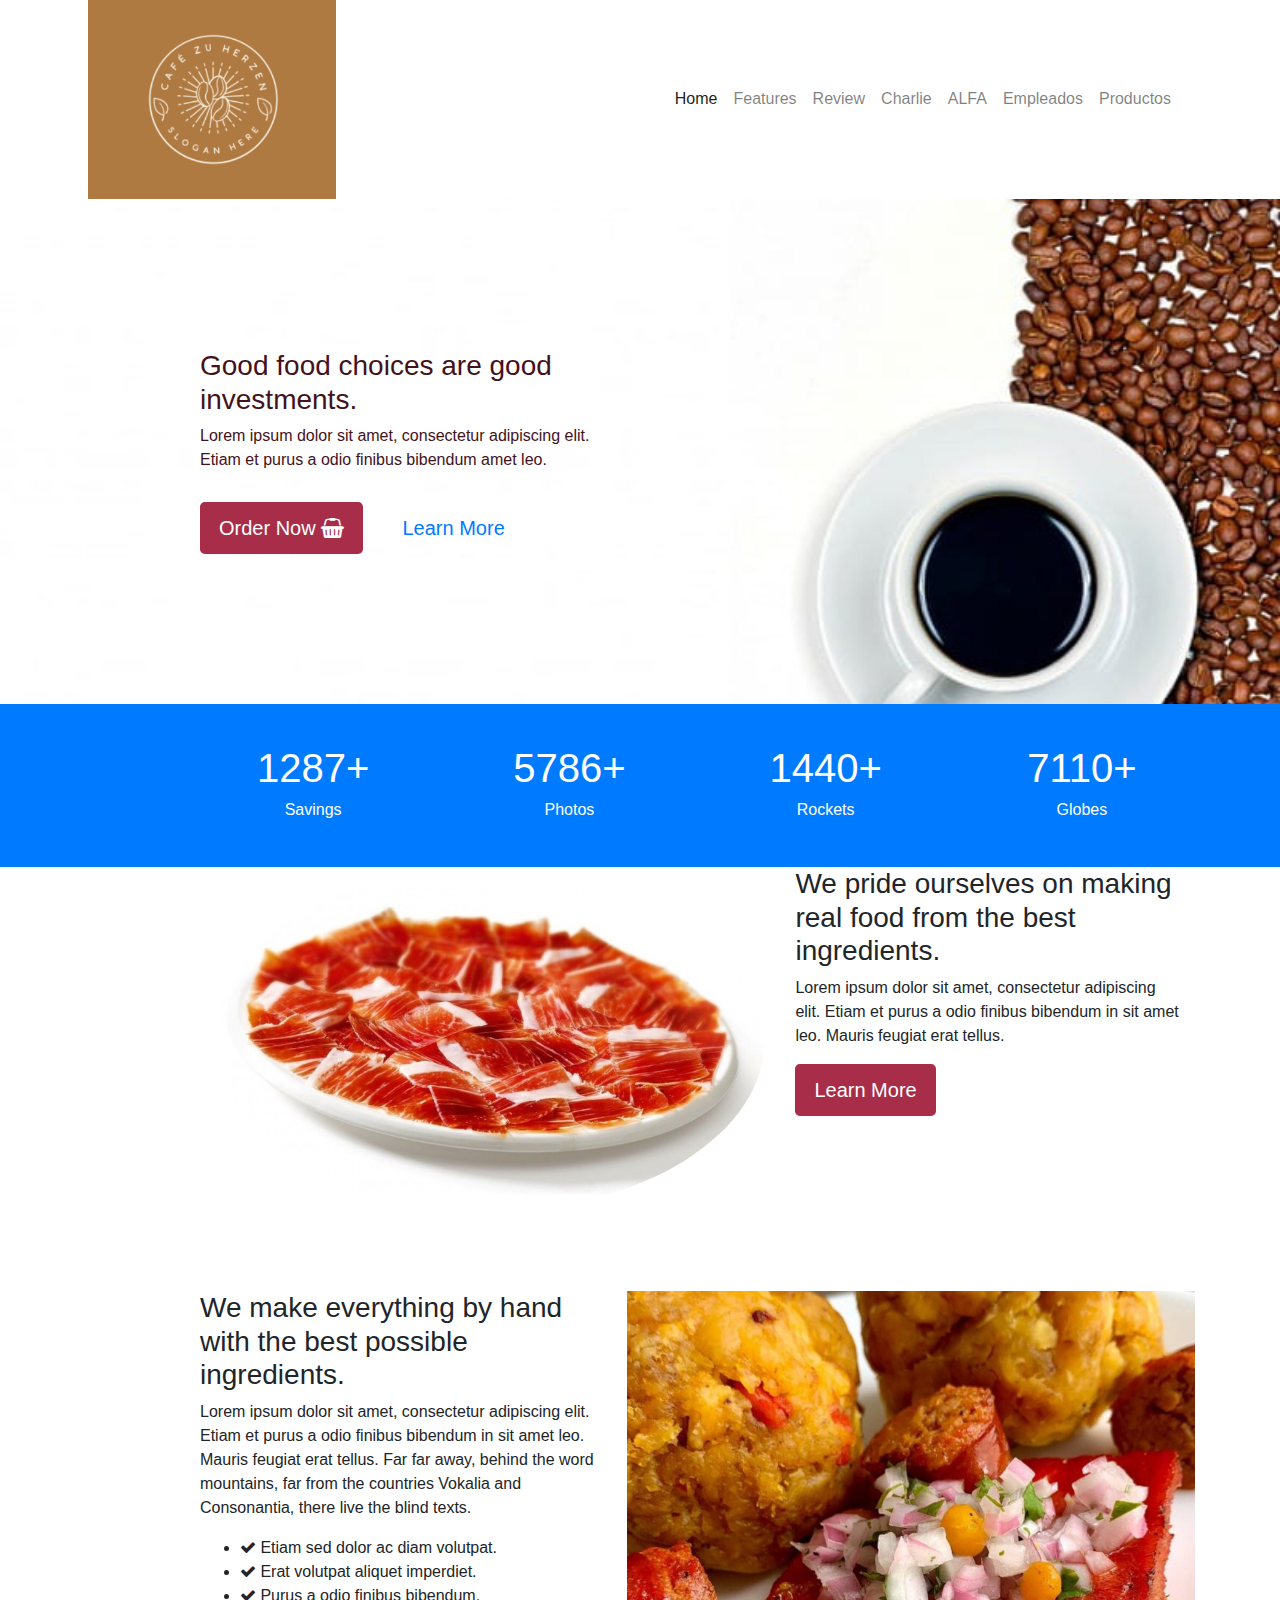
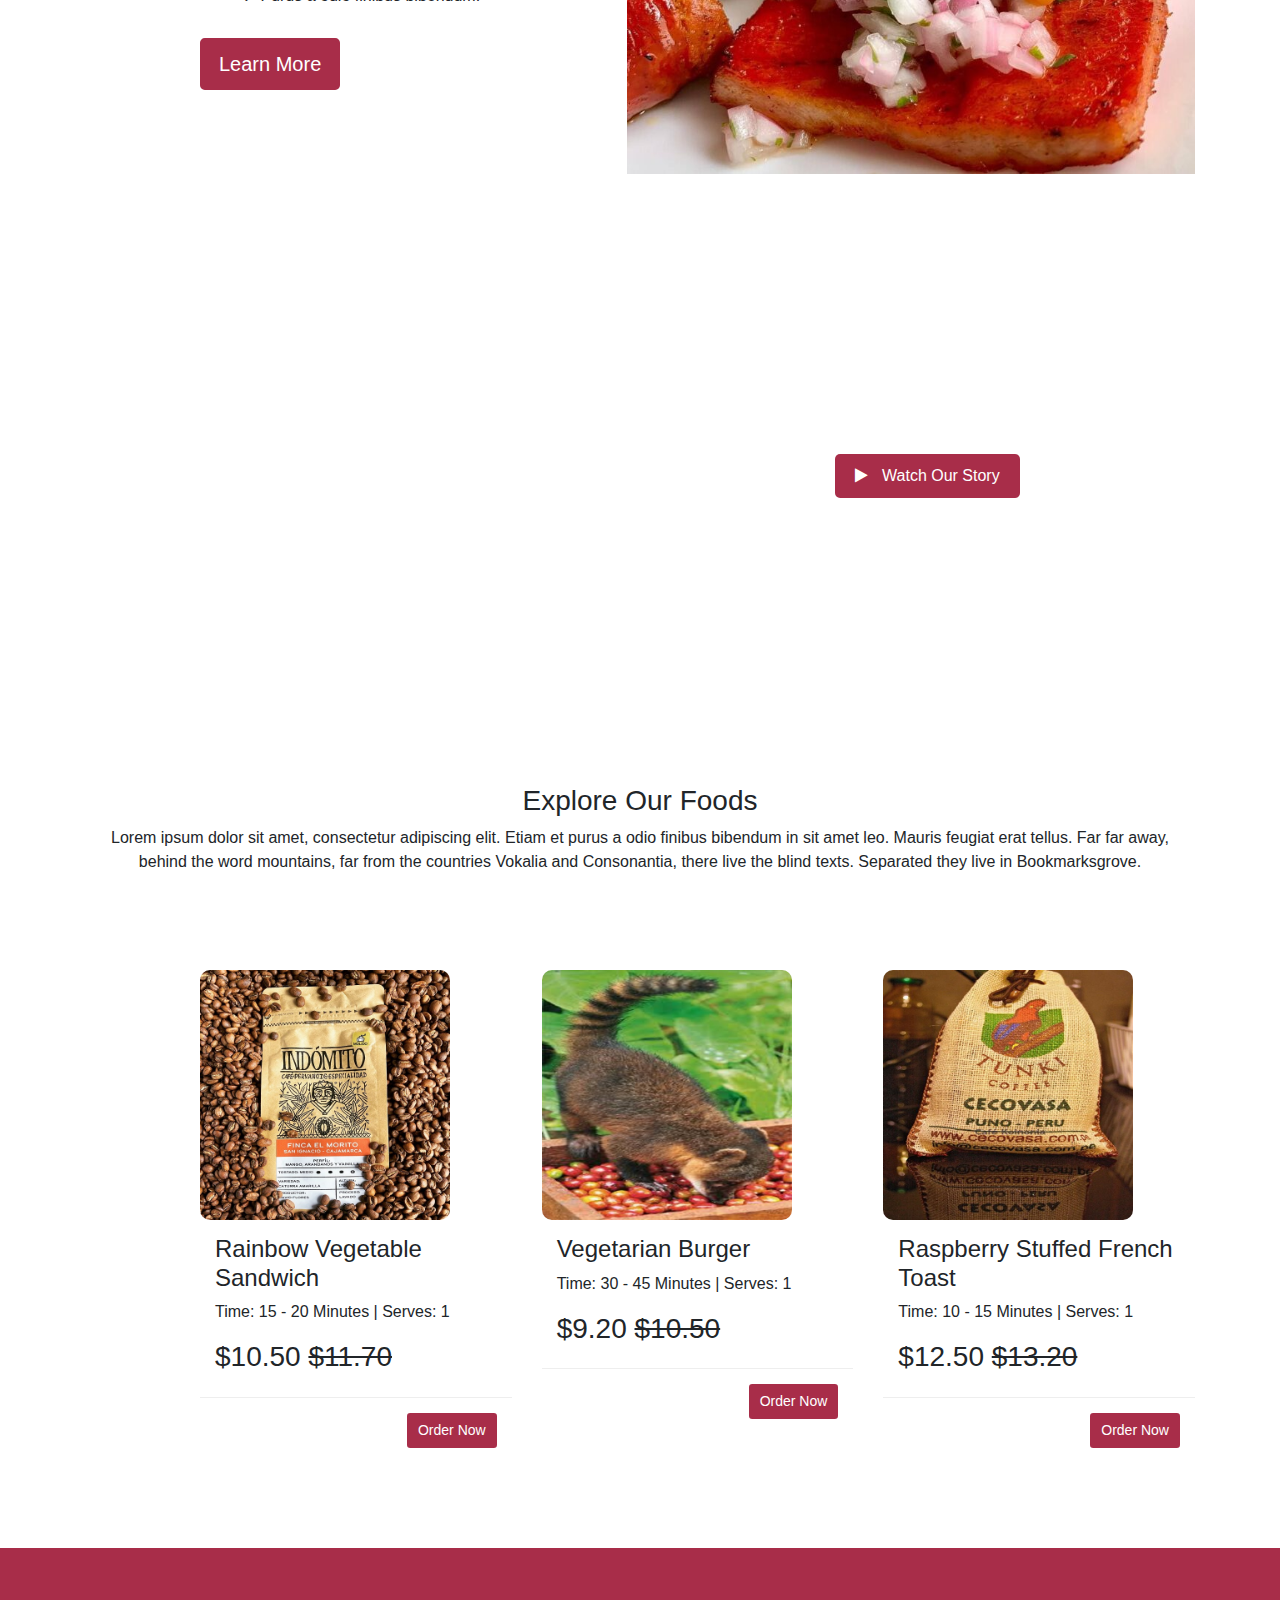
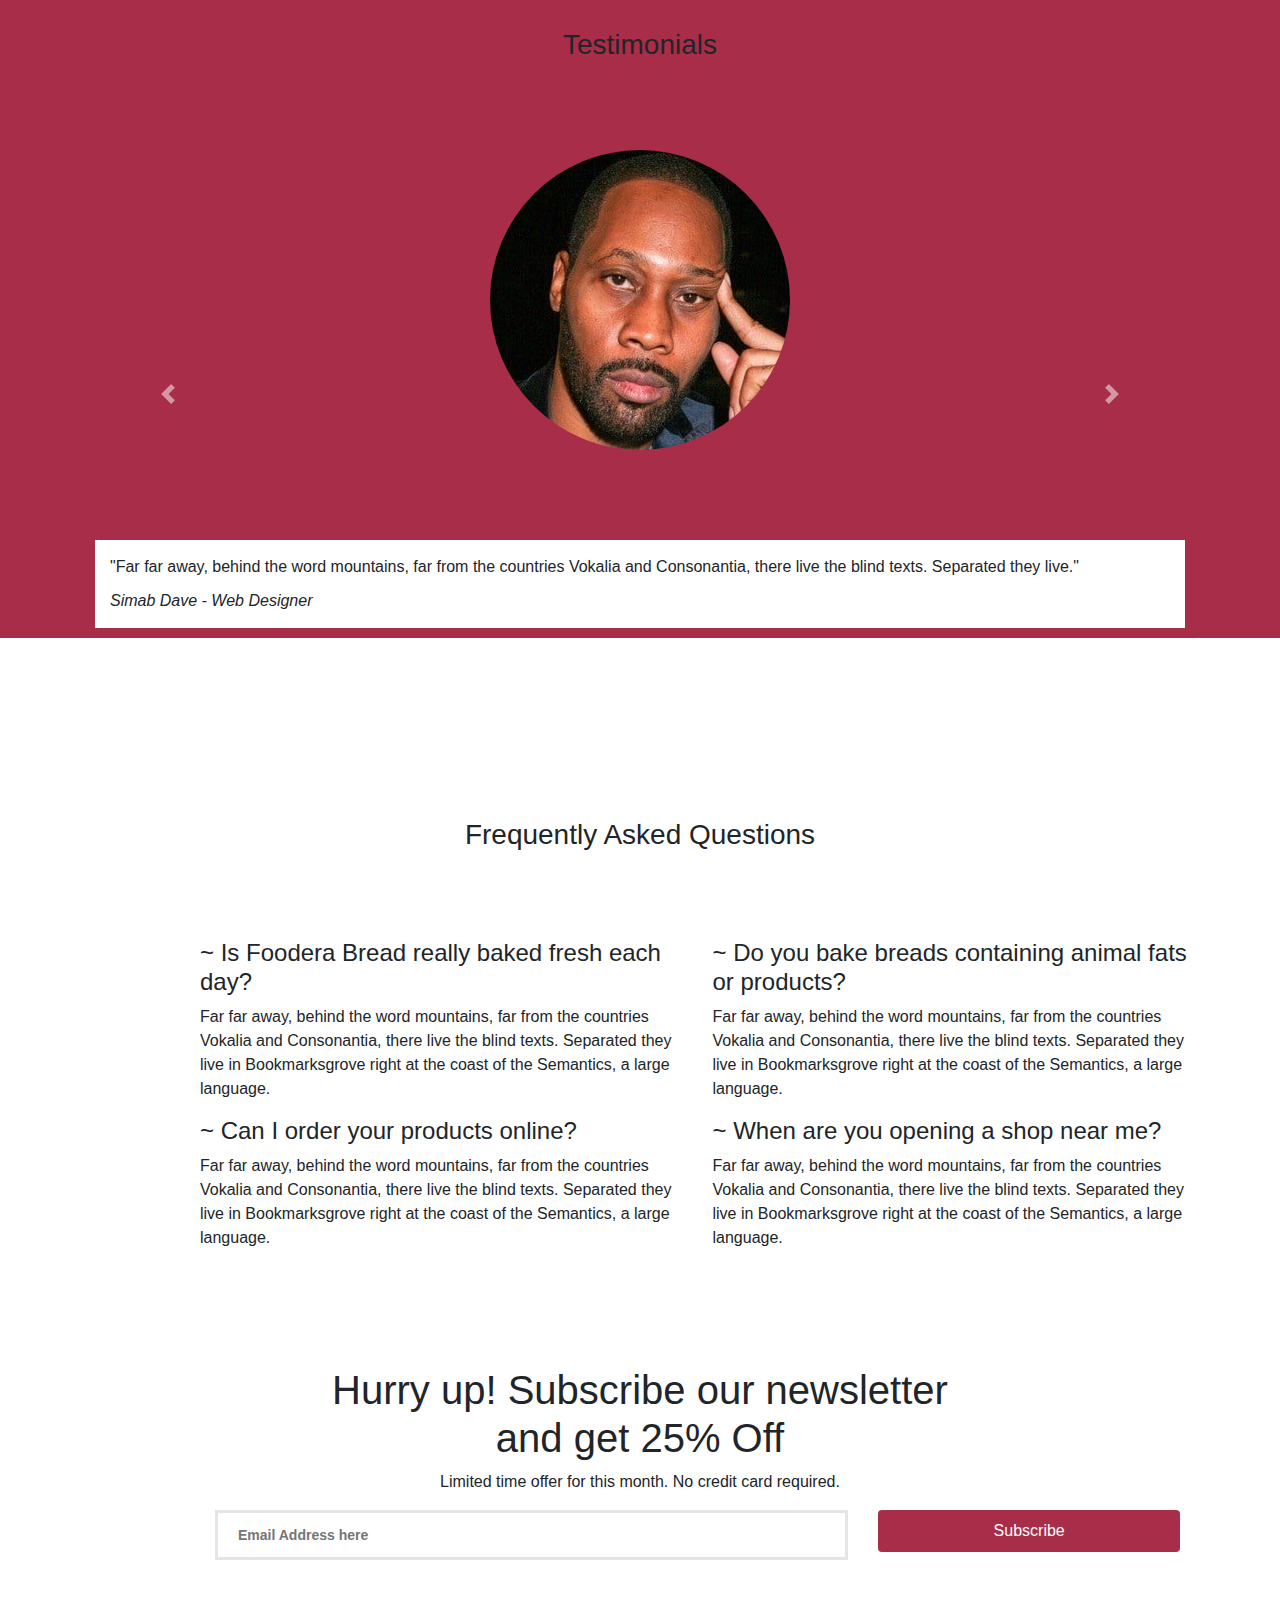
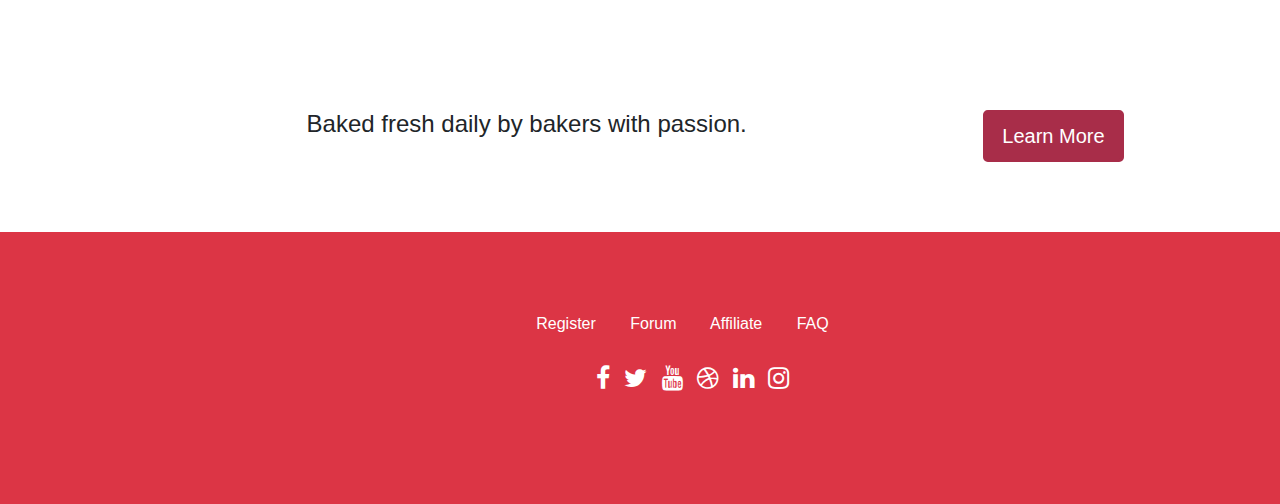
<file: index.html>
<html>
<head>
    <title>Home</title>
    <link rel="stylesheet" href="https://cdn.jsdelivr.net/npm/bootstrap@4.0.0/dist/css/bootstrap.min.css" integrity="sha384-Gn5384xqQ1aoWXA+058RXPxPg6fy4IWvTNh0E263XmFcJlSAwiGgFAW/dAiS6JXm" crossorigin="anonymous">
    <script src="https://code.jquery.com/jquery-3.2.1.slim.min.js" integrity="sha384-KJ3o2DKtIkvYIK3UENzmM7KCkRr/rE9/Qpg6aAZGJwFDMVNA/GpGFF93hXpG5KkN" crossorigin="anonymous"></script>
<script src="https://cdn.jsdelivr.net/npm/popper.js@1.12.9/dist/umd/popper.min.js" integrity="sha384-ApNbgh9B+Y1QKtv3Rn7W3mgPxhU9K/ScQsAP7hUibX39j7fakFPskvXusvfa0b4Q" crossorigin="anonymous"></script>
<script src="https://cdn.jsdelivr.net/npm/bootstrap@4.0.0/dist/js/bootstrap.min.js" integrity="sha384-JZR6Spejh4U02d8jOt6vLEHfe/JQGiRRSQQxSfFWpi1MquVdAyjUar5+76PVCmYl" crossorigin="anonymous"></script>
<link rel="stylesheet" href="https://fonts.googleapis.com/css2?family=Mulish:wght@200;300;400;500;600;700;800;900&amp;display=swa">
<link href="https://stackpath.bootstrapcdn.com/font-awesome/4.7.0/css/font-awesome.min.css" rel="stylesheet" integrity="sha384-wvfXpqpZZVQGK6TAh5PVlGOfQNHSoD2xbE+QkPxCAFlNEevoEH3Sl0sibVcOQVnN" crossorigin="anonymous">
<link rel="stylesheet" href="css/style.css">
</head>
<body>
    <!-- Header -->
    <header class="">
        <div class="container">
            <nav class="navbar navbar-expand-lg navbar-light">
                <a class="navbar-brand" href="#">
                    <img src="images/LogoCafé.png" alt="">
                </a>
                <button class="navbar-toggler" type="button" data-toggle="collapse" data-target="#navbarNavDropdown" aria-controls="navbarNavDropdown" aria-expanded="false" aria-label="Toggle navigation">
                    <span class="navbar-toggler-icon"></span>
                </button>
                <div class="collapse navbar-collapse" id="navbarNavDropdown">
                    <ul class="navbar-nav ml-auto">
                        <li class="nav-item active">
                            <a class="nav-link" href="#">Home <span class="sr-only">(current)</span></a>
                        </li>
                        <li class="nav-item">
                            <a class="nav-link" href="#">Features</a>
                        </li>
                        <li class="nav-item">
                            <a class="nav-link" href="#">Review</a>
                        </li>
                        <li class="nav-item" id="menu-item-charlie">
                            <a class="nav-link" href="pages/charlie.html">
                                Charlie
                            </a>
                        </li>
                        <li class="nav-item" id="menu-item-almacenes">
                            <a class="nav-link" href="pages/almacenes.html">
                                ALFA
                            </a>
                        </li>
                        
                        <li class="nav-item" id="menu-item-empleados">
                            <a class="nav-link" href="pages/empleados.html">
                                 Empleados
                            </a>
                        </li>
                        <li class="nav-item" id="menu-item-productos">
                            <a class="nav-link" href="pages/productos.html">
                                 Productos
                            </a>
                        </li>
                    </ul>
                </div>
            </nav>
        </div>
    
      <!-- Contenido -->
      <div class="intro3">
        <div class="container">
            <div class="row center-content">
                <div class="col-lg-5 col-md-6 col-sm-12 col-xs-12">
                    <h3>Good food choices are good investments.</h3>
                    <p>Lorem ipsum dolor sit amet, consectetur adipiscing elit. Etiam et purus a odio finibus bibendum amet leo.</p>
                    <div class="space30"></div>
                    <div class="dual-btn">
                        <a href="#explore" class="btn btn-lg btn-primary page-scroll">Order Now <span class="fa fa-shopping-basket"></span></a> &nbsp; &nbsp;
                        <a href="#about" class="btn btn-lg btn-default btn-border page-scroll">Learn More <i class=" ilmosys-arrow-right"></i></a>
                    </div>
                </div>
                <div class="col-lg-5 col-md-6 col-sm-12 col-xs-12 no-padding">
                    <!-- Contenido adicional, si es necesario -->
                </div>
            </div>
        </div>
    </div>

      <div id="stats2" class="bg-primary">
        <div class="container">
            <div class="row">
                <div class="col-lg-3 col-md-4 col-sm-6 col-xs-12">
                    <div class="text-center">
                        <i class="icon-piggy"></i>
                        <h1><span class="count">1287</span>+</h1>
                        <h6>Savings</h6>
                    </div>
                </div>
                <div class="col-lg-3 col-md-4 col-sm-6 col-xs-12">
                    <div class="text-center">
                        <i class="icon-photo"></i>
                        <h1><span class="count">5786</span>+</h1>
                        <h6>Photos</h6>
                    </div>
                </div>
                <div class="col-lg-3 col-md-4 col-sm-6 col-xs-12">
                    <div class="text-center">
                        <i class="icon-rocket"></i>
                        <h1><span class="count">1440</span>+</h1>
                        <h6>Rockets</h6>
                    </div>
                </div>
                <div class="col-lg-3 col-md-4 col-sm-6 col-xs-12">
                    <div class="text-center">
                        <i class="icon-world"></i>
                        <h1><span class="count">7110</span>+</h1>
                        <h6>Globes</h6>
                    </div>
                </div>
            </div>
        </div>
    </div>

    <div id="about" class="container">
        <!-- Section 1 -->
        <div class="intro intro-about2">
            <div class="container">
                <div class="row center-content">
                    <div class="col-lg-7 col-md-6 col-sm-12 col-xs-12">
                        <img src="images/jamoniberico.jpg" class="pull-left img-responsive" alt="">
                    </div>
                    <div class="col-lg-5 col-md-6 col-sm-12 col-xs-12">
                        <h3>We pride ourselves on making real food from the best ingredients.</h3>
                        <p>Lorem ipsum dolor sit amet, consectetur adipiscing elit. Etiam et purus a odio finibus bibendum in sit amet leo. Mauris feugiat erat tellus.</p>
                        <a href="#" class="btn btn-lg btn-primary">Learn More <i class="icon-arrow-right"></i></a>
                    </div>
                </div>
            </div>
        </div>
    </div>

        <!--  Section 2 -->
        <div class="intro intro-about2">
    <div class="container">
        <div class="row center-content">
            <div class="col-lg-5 col-md-6 col-sm-12 col-xs-12">
                <h3>We make everything by hand with the best possible ingredients.</h3>
                <p>Lorem ipsum dolor sit amet, consectetur adipiscing elit. Etiam et purus a odio finibus bibendum in sit amet leo. Mauris feugiat erat tellus. Far far away, behind the word mountains, far from the countries Vokalia and Consonantia, there live the blind texts.</p>

                <ul class="list">
                    <li><i class="fa fa-check"></i> Etiam sed dolor ac diam volutpat.</li>
                    <li><i class="fa fa-check"></i> Erat volutpat aliquet imperdiet.</li>
                    <li><i class="fa fa-check"></i> Purus a odio finibus bibendum.</li>
                </ul>

                <div class="space30"></div>
                <a href="#" class="btn btn-lg btn-primary">Learn More <i class="icon-arrow-right"></i></a>
            </div>
            <div class="col-lg-7 col-md-6 col-sm-12 col-xs-12">
                <img src="images/tacacho.jpg" class="pull-left img-responsive" alt="">
            </div>
        </div>
    </div>
</div>

    <!--VIDEO ABOUT US-->

    <div class="video-action">
        <div class="row text-center">
            <h1>When a man's stomach is full it makes no <br> difference whether he is rich or poor.</h1>
            <br><br>
            <a href="https://www.youtube.com/watch?v=bZx8rPd-PKQ" class="swipebox-video">
                <div class="intro-video-pop">
                    <i class="fa fa-play"></i> Watch Our Story
                </div>
            </a>
        </div>
    </div>

    <div id="explore" class="elements-content">
        <div class="container">
            <div class="about-inline text-center">
                <h3>Explore Our Foods </h3>
                <p>Lorem ipsum dolor sit amet, consectetur adipiscing elit. Etiam et purus a odio finibus bibendum in sit amet leo. Mauris feugiat erat tellus. Far far away, behind the word mountains, far from the countries Vokalia and Consonantia, there
                    live the blind texts. Separated they live in Bookmarksgrove.</p>
            </div>
            <div class="row">
                <div class="col-md-4">
                    <div class="card-product">
                        <div class="img-wrap"><img src="images/cafe=Cajamarca.jpeg" alt="img"></div>
                        <div class="info-wrap">
                            <h4 class="title">Rainbow Vegetable Sandwich</h4>
                            <p class="desc"> Time: 15 - 20 Minutes | Serves: 1 </p>
                            <div class="price-wrap h3">
                                <span class="price-new">$10.50</span> <del class="price-old">$11.70</del>
                            </div>
                        </div>
                        <div class="bottom-wrap">
                          <a href="" class="btn btn-sm btn-primary float-right"  data-toggle="modal" data-target="#modalContactForm">Order Now</a>
                        </div>
                    </div>
                </div>
                <div class="col-md-4">
                    <div class="card-product">
                        <div class="img-wrap"><img src="images/cafemishasho.jpg" alt="img"></div>
                        <div class="info-wrap">
                            <h4 class="title">Vegetarian Burger</h4>
                            <p class="desc"> Time: 30 - 45 Minutes | Serves: 1 </p>
                            <div class="price-wrap h3">
                                <span class="price-new">$9.20</span> <del class="price-old">$10.50</del>
                            </div>
                        </div>
                        <div class="bottom-wrap">
                            <a href="" class="btn btn-sm btn-primary float-right"  data-toggle="modal" data-target="#modalContactForm">Order Now</a>

                        </div>
                    </div>
                </div>
                <div class="col-md-4">
                    <div class="card-product">
                        <div class="img-wrap"><img src="images/CafePuno.jpg" alt="img"></div>
                        <div class="info-wrap">
                            <h4 class="title">Raspberry Stuffed French Toast</h4>
                            <p class="desc"> Time: 10 - 15 Minutes | Serves: 1 </p>
                            <div class="price-wrap h3">
                                <span class="price-new">$12.50</span> <del class="price-old">$13.20</del>
                            </div>
                        </div>
                        <div class="bottom-wrap">
                          <a href="" class="btn btn-sm btn-primary float-right"  data-toggle="modal" data-target="#modalContactForm">Order Now</a>
                        </div>
                    </div>
                </div>
            </div>
        </div>
    </div>
    <div class="space100"></div>

     <!-- Testimonials -->
     <div id="reviews" class="testimonials-color">
        <div class="container">
            <div class="about-inline text-center">
                <h3>Testimonials</h3>
            </div>
            <div id="testimonial-carousel" class="carousel slide" data-ride="carousel">
                <div class="carousel-inner">
                    <div class="carousel-item active">
                        <img src="images/rza.jpg" class="d-block mx-auto" alt="" />
                        <div class="quote2">
                            <p>"Far far away, behind the word mountains, far from the countries Vokalia and Consonantia, there live the blind texts. Separated they live."</p>
                            <span class="author">Simab Dave - Web Designer</span>
                        </div>
                    </div>
                    <div class="carousel-item">
                        <img src="images/NAS.jpg" class="d-block mx-auto" alt="" />
                        <div class="quote2">
                            <p>"Far far away, far from the countries Vokalia and Consonantia, there live the blind texts. Separated they live far from the countries Vokalia."</p>
                            <span class="author">Johnthan Doe - UX Designer</span>
                        </div>
                    </div>
                    <div class="carousel-item">
                        <img src="images/empresario.jpg" class="d-block mx-auto" alt="" />
                        <div class="quote2">
                            <p>"Far far away, behind the word mountains, far from the countries Vokalia and Consonantia, there live the blind texts."</p>
                            <span class="author">Maccy Doe - Front End</span>
                        </div>
                    </div>
                </div>
                <a class="carousel-control-prev" href="#testimonial-carousel" role="button" data-slide="prev">
                    <span class="carousel-control-prev-icon" aria-hidden="true"></span>
                    <span class="sr-only">Previous</span>
                </a>
                <a class="carousel-control-next" href="#testimonial-carousel" role="button" data-slide="next">
                    <span class="carousel-control-next-icon" aria-hidden="true"></span>
                    <span class="sr-only">Next</span>
                </a>
            </div>
            <div class="space100"></div>
        </div>
    </div>

    <!-- FAQ -->
    <div class="container" id="faq">
        <div class="about-inline text-center">
            <h3>Frequently Asked Questions </h3>
        </div>
    </div>

    <div class="container">
        <div class="row">
            <div class="col-md-6 col-sm-6">
                <div class="faq">
                    <h4> <span>~</span> Is Foodera Bread really baked fresh each day?</h4>
                    <p>Far far away, behind the word mountains, far from the countries Vokalia and Consonantia, there live the blind texts. Separated they live in Bookmarksgrove right at the coast of the Semantics, a large language.</p>
                </div>
            </div>

            <div class="col-md-6 col-sm-6">
                <div class="faq">
                    <h4> <span>~</span> Do you bake breads containing animal fats or products?</h4>
                    <p>Far far away, behind the word mountains, far from the countries Vokalia and Consonantia, there live the blind texts. Separated they live in Bookmarksgrove right at the coast of the Semantics, a large language.</p>
                </div>
            </div>
            <div class="col-md-6 col-sm-6">
                <div class="faq">
                    <h4> <span>~</span> Can I order your products online?</h4>
                    <p>Far far away, behind the word mountains, far from the countries Vokalia and Consonantia, there live the blind texts. Separated they live in Bookmarksgrove right at the coast of the Semantics, a large language.</p>
                </div>
            </div>
            <div class="col-md-6 col-sm-6">
                <div class="faq">
                    <h4> <span>~</span> When are you opening a shop near me?</h4>
                    <p>Far far away, behind the word mountains, far from the countries Vokalia and Consonantia, there live the blind texts. Separated they live in Bookmarksgrove right at the coast of the Semantics, a large language.</p>
                </div>
            </div>
        </div>
        <div class="space100"></div>
    </div>

    <!--SUBSCRIBE-->
    <section class="text-center">
        <div class="cta-wrap subscribe-elt2 ">
            <div class="container">
                <div class="col-md-12">
                    <h1>Hurry up! Subscribe our newsletter <br> and get<span> 25% Off</span></h1>
                    <p>Limited time offer for this month. No credit card required.</p>

                    <form class="intro-newsletter" action="#" id="invite">
                        <div class="row">
                            <div class="col-md-8">
                                <input class="e-mail" placeholder="Email Address here" name="email" id="eaddress" data-validate="validate(required, email)" type="email">
                            </div>
                            <div id="SubscribirBoton" class="col-md-4">
                                <button class="btn btn-primary btn-block" type="submit">Subscribe</button>
                            </div>
                        </div>
                    </form>
                </div>
            </div>
        </div>
    </section>
    <div class="space80"></div>

    <!-- EFECTO PARALLAX -->
    <section class="parallax-content2 parallax2 text-center" data-stellar-background-ratio="0.4">
        <div class="overlay"></div>
        <div class="container">
            <div class="row">
                <div class="col-md-8">
                    <h4>Baked fresh daily by bakers with passion.</h4>
                </div>
                <div class="row">
                    <div class="col-md-4">
                        <a href="#" class="btn btn-lg btn-primary pull-left">Learn More <i class="icon-arrow-right"></i></a>
                    </div>
                </div>
            </div>
        </div>
    </section>

      <!-- Footer -->
      <footer class="bg-danger footer">
        <div class="container ">
            <div class="row">
                <div class="col-md-12 footerP text-center">
                    <a href="#">Register</a>
                    <a href="#">Forum</a>
                    <a href="#">Affiliate</a>
                    <a href="#">FAQ</a>
                </div>
               
            </div>
            <div class="row">
                <div class="col-md-12 footer-social space30 text-center">
                    <a href="#" class="fa fa-facebook"></a>
                    <a href="#" class="fa fa-twitter"></a>
                    <a href="#" class="fa fa-youtube"></a>
                    <a href="#" class="fa fa-dribbble"></a>
                    <a href="#" class="fa fa-linkedin"></a>
                    <a href="#" class="fa fa-instagram"></a>
                </div>
            </div>
      </div>
      </footer>

      <script src="js/main.js"></script>
</html>
</file>
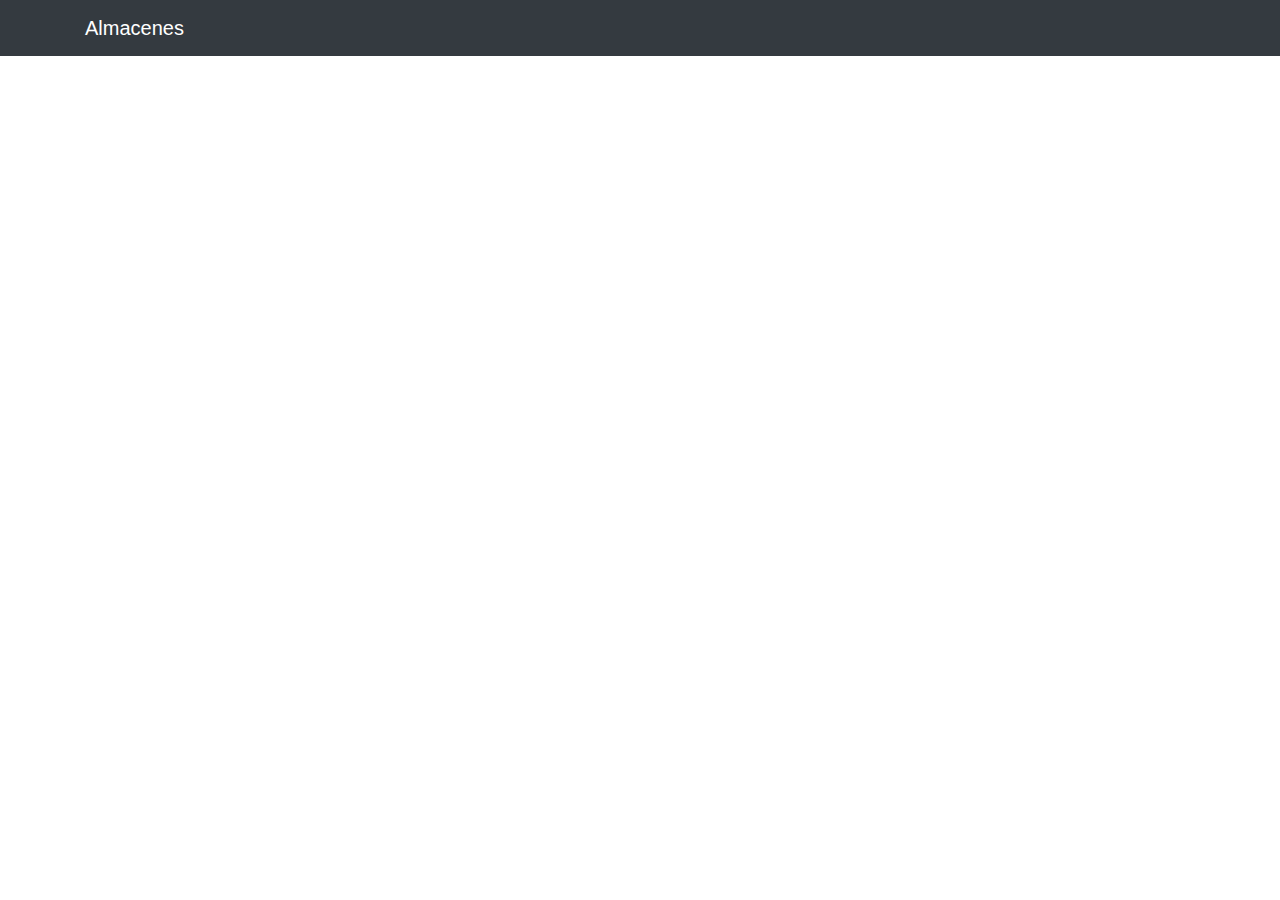
<file: pages/almacenes.html>
<html lang="en">

<head>
    <meta charset="UTF-8">
    <meta name="viewport" content="width=device-width, initial-scale=1.0">
    <title>Almacenes</title>
    <!-- Agregamos los estilos de Bootstrap -->
    <link rel="stylesheet" href="https://stackpath.bootstrapcdn.com/bootstrap/4.5.2/css/bootstrap.min.css">
</head>

<body>
    <main>
        <!-- Barra de navegación de Bootstrap -->
        <nav class="navbar navbar-dark bg-dark">
            <div class="container">
                <a class="navbar-brand" href="#">Almacenes</a>
            </div>
        </nav>

        <!-- Contenido principal utilizando clases de Bootstrap -->
        <div class="container mt-4">
            <div class="row" id="grid-card-almacenes">
                <!-- Aquí se llenarán las cards dinámicamente -->
            </div>
        </div>
    </main>
</body>

<script src="almacenes.js"></script>

</html>
</file>
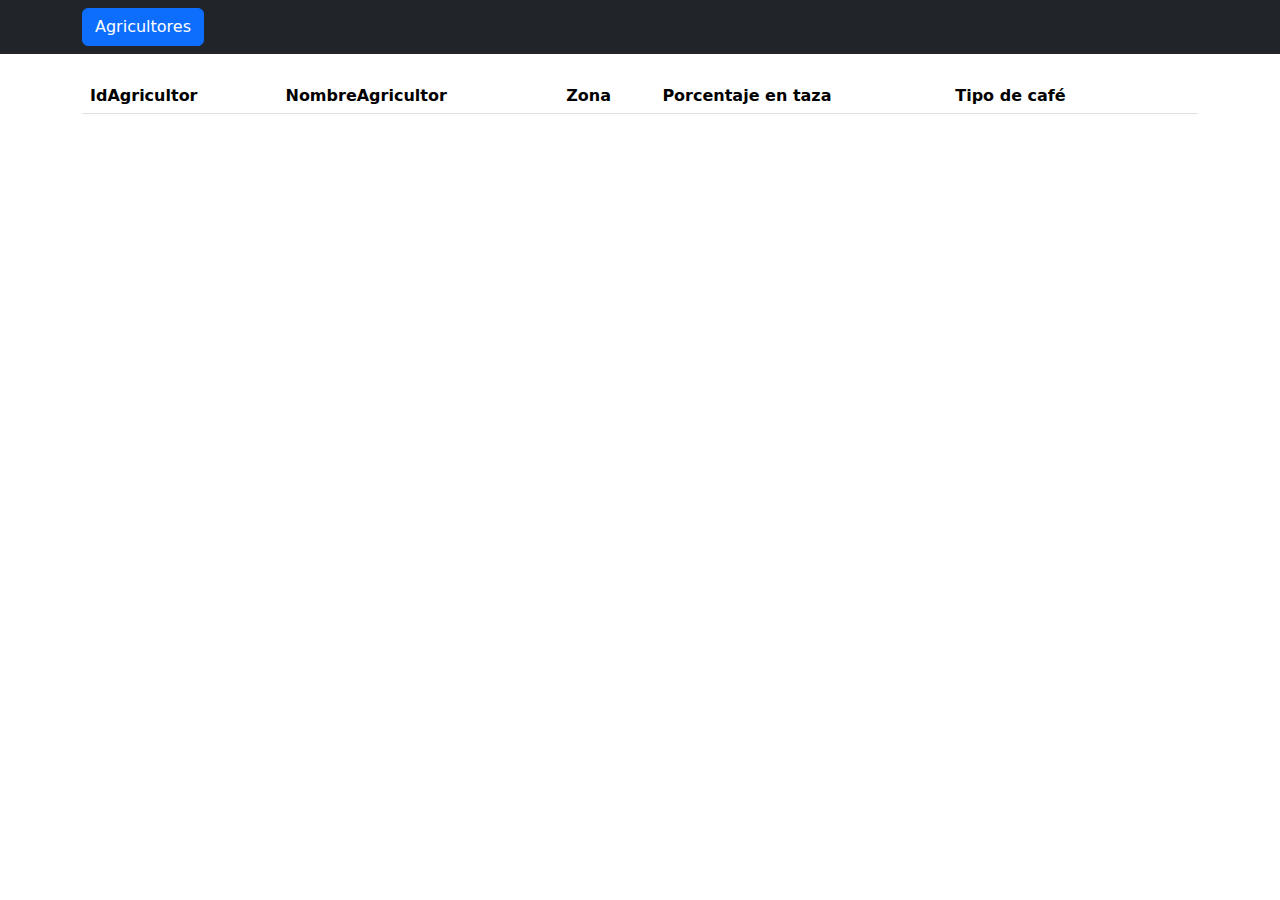
<file: pages/charlie.html>
<html lang="en">

<head>
    <meta charset="UTF-8">
    <meta name="viewport" content="width=device-width, initial-scale=1.0">
    <title>Café Zu Agricultores</title>

    <!-- Agregar Bootstrap CSS -->
    <link href="https://cdn.jsdelivr.net/npm/bootstrap@5.3.0/dist/css/bootstrap.min.css" rel="stylesheet">
</head>

<body>
    <nav class="navbar navbar-dark bg-dark">
        <div class="container">
            <button class="btn btn-primary" data-bs-toggle="modal" data-bs-target="#insertModal">Agricultores</button>    
        </div>
    </nav>

    <main class="container mt-4">

        <table class="table">
            <thead>
                <tr>
                    <th>IdAgricultor</th>
                    <th>NombreAgricultor</th>
                    <th>Zona</th>
                    <th>Porcentaje en taza</th>
                    <th>Tipo de café</th>
                    <th></th>
                    <th></th>
                </tr>
            </thead>
            <tbody id="tbody-cafe4">

            </tbody>
        </table>

        <!-- Modal -->
<div class="modal fade" id="insertModal" tabindex="-1" aria-labelledby="exampleModalLabel" aria-hidden="true">
    <div class="modal-dialog">
      <div class="modal-content">
        <div class="modal-header">
          <h1 class="modal-title fs-5" id="exampleModalLabel">Modal title</h1>
          <button type="button" class="btn-close" data-bs-dismiss="modal" aria-label="Close"></button>
        </div>
        <form id="formInsert">
          <div class="modal-body">
            ...
          </div>
          <div class="modal-footer">
            <button type="button" class="btn btn-secondary" data-bs-dismiss="modal">Cerrar</button>
            <button type="submit" class="btn btn-primary">Guardar</button>
          </div>
        </form>
      </div>
    </div>
  </div>

    </main>

<script src="charlie.js"></script>

</html>
</file>
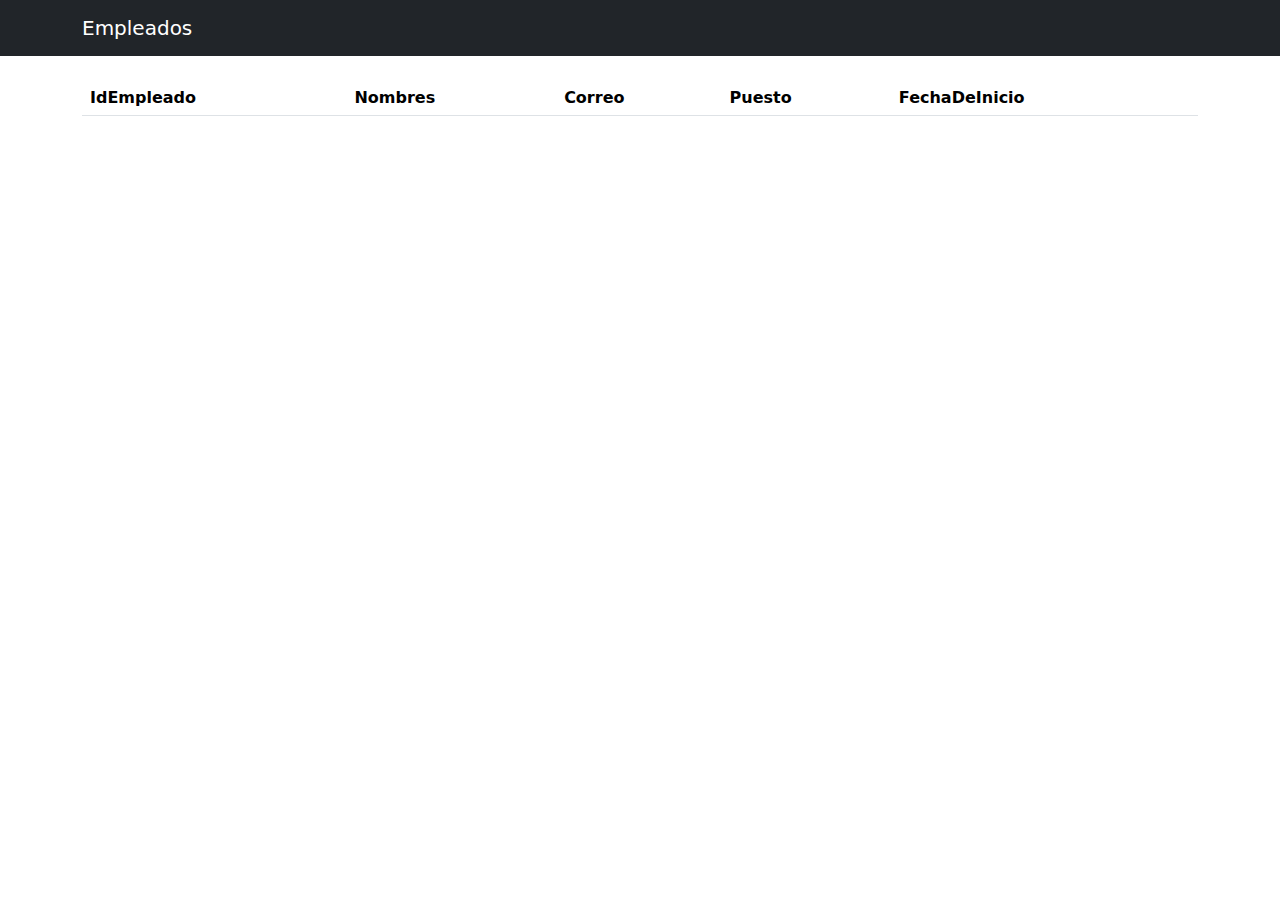
<file: pages/empleados.html>
<html lang="en">

<head>
    <meta charset="UTF-8">
    <meta name="viewport" content="width=device-width, initial-scale=1.0">
    <title>Empleados de Café</title>

    <!-- Agregar Bootstrap CSS -->
    <link href="https://cdn.jsdelivr.net/npm/bootstrap@5.3.0/dist/css/bootstrap.min.css" rel="stylesheet">
</head>

<body>
    <nav class="navbar navbar-dark bg-dark">
        <div class="container">
            <a class="navbar-brand" href="#">Empleados</a>
        </div>
    </nav>

    <main class="container mt-4">

        <table class="table">
            <thead>
                <tr>
                    <th>IdEmpleado</th>
                    <th>Nombres</th>
                    <th>Correo</th>
                    <th>Puesto</th>
                    <th>FechaDeInicio</th>
                </tr>
            </thead>
            <tbody id="tbody-cafe">

            </tbody>
        </table>

    </main>

<script src="empleados.js"></script>

</html>
</file>
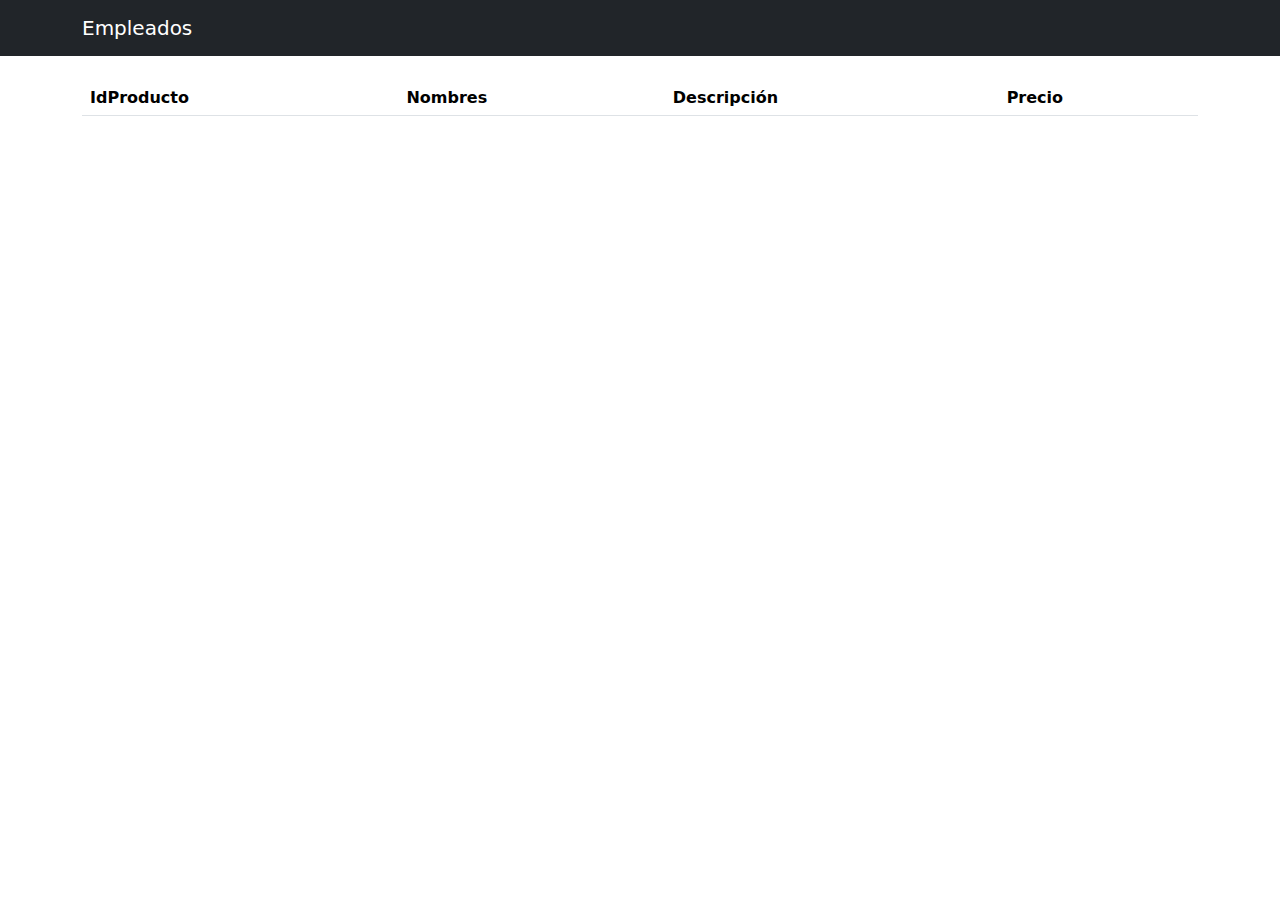
<file: pages/productos.html>
<head>
    <meta charset="UTF-8">
    <meta name="viewport" content="width=device-width, initial-scale=1.0">
    <title>Empleados de Café</title>

    <!-- Agregar Bootstrap CSS -->
    <link href="https://cdn.jsdelivr.net/npm/bootstrap@5.3.0/dist/css/bootstrap.min.css" rel="stylesheet">
</head>

<body>
    <nav class="navbar navbar-dark bg-dark">
        <div class="container">
            <a class="navbar-brand" href="#">Empleados</a>
        </div>
    </nav>

    <main class="container mt-4">

        <table class="table">
            <thead>
                <tr>
                    <th>IdProducto</th>
                    <th>Nombres</th>
                    <th>Descripción</th>
                    <th>Precio</th>
                </tr>
            </thead>
            <tbody id="tbody-cafe2">

            </tbody>
        </table>

    </main>

<script src="productos.js"></script>

</html>
</file>
<file: css/style.css>
.body {
	background-color: #f2f2f2;
	font-family: 'Roboto', sans-serif;
	font-size: 16px;
	font-weight: 400;
	line-height: 1.5;
	color: #212529;
	text-align: left;
	margin: 0;
	padding: 0;
	overflow-x: hidden;
}

.navbar-brand img {
	max-width: 70%;
	height: auto;
	margin: -13px;
}

.about-inline {
	padding: 80px 0;
}

.row {
	margin-right: -15px;
	margin-left: -15px;
}

.card-product .img-wrap {
	border-radius: 3px 3px 0 0;
	overflow: hidden;
	position: relative;
	height: 250px;
	text-align: center;
}

.card-product .img-wrap img {
	max-height: 100%;
	max-width: 100%;
	object-fit: cover;
	border-radius: 10px;
}

.card-product .info-wrap {
	overflow: hidden;
	padding: 15px;
}

.card-product .bottom-wrap {
	padding: 15px;
	border-top: 1px solid #eee;
}

.space80 {
	margin-bottom: 80px;
}

.video-action {
    background-image: url(https://e0.pxfuel.com/wallpapers/153/1012/desktop-wallpaper-dawn-coffee-morning-cup-hot-coffee-cup-good-morning-for-section-%D0%BD%D0%B0%D1%81%D1%82%D1%80%D0%BE%D0%B5%D0%BD%D0%B8%D1%8F.jpg);
    background-repeat: no-repeat;
    background-size: cover;
    background-position: center center;
    color: #fff;
    height: 450px;
    padding-top: 50px;
    border-radius: 10px;
}

.row {
	margin-right: -15px;
	margin-left: -15px;
}

.testimonials-color {
	background-color: #a82d49;
}

.about-inline {
	padding: 80px 0;
}

.text-center {
	text-align: center;
}

.space100 {
	margin-bottom: 100px;
}

.carousel-item img {
	border-radius: 50%;
	transition: transform 0.3s ease-in-out, box-shadow 0.3s ease- in-out;
}

.carousel-item img:hover {
	transform: scale(1.1);
	box-shadow: 0 0 20px rgba(0, 0, 0, 0.3);
}

.quote2 {
	margin-top: 10px;
	padding: 15px;
	background-color: #ffffff;
	border: 10px solid #a82d49;
	border-radius: 10px;
}

.quote2 p {
	margin-bottom: 10;
}

.quote2 .author {
	display: block;
	margin-top: 10px;
	font-style: italic;
}

.parallax2 {
    background: url(https://static.vecteezy.com/system/resources/previews/026/466/922/non_2x/cup-of-coffee-espresso-beans-web-banner-with-copy-space-generative-ai-free-photo.jpg) no-repeat center fixed;
    background-size: cover;
}

.parallax-content2 {
	padding: 70px 0;
	position: relative;
}

.text-center {
	text-align: center;
}

.video-action {
	text-align: center;
}

.intro-video-pop {
	display: inline-block;
	margin-top: 150px;
	padding: 10px 20px;
	background-color: rgb(168, 45, 73);
	color: white;
	border-radius: 5px;
	text-decoration: none;
}

.intro-video-pop i {
	margin-right: 10px;
}

.intro-video-pop:hover {
	background-color: #6694c5;
}

.row {
	margin-left: 100px;
}

.footer {
	background-color: #a82d49;
	padding: 30px;
	padding-top: 80px;
	padding-bottom: 80px;
}

.footerP a {
	color: #fff;
	padding: 0 30px 0 0;
}

.space30 {
	margin-bottom: 30px;
}

.footer-social a {
	font-size: 25px;
	margin-right: 10px;
	margin-left: 0px;
	margin-top: 30px;
	color: #fff;
}

.intro3 {
	background: url(/images/CafePrincipal.jpg) no-repeat center;
	padding: 150px 0 150px;
	background-size: cover;
	color: #43121d;
}

#stats2 {
	padding: 40px 0;
	color: #fff;
}

.bg-primary {
	background: rgb(168, 45, 73);
}

.btn.btn-primary {
	background: #a82d49;
	border: 3px solid #a82d49;
	color: #fff;
}

.img-responsiva,
img {
	display: block;
	max-width: 100%;
	height: auto;
	margin-bottom: 80px;
}

.navbar-lg .navbar-brand {
	padding: 5px 0 0;
	font-size: 28px;
	font-weight: 700;
	text-transform: uppercase;
	color: #fff;
	letter-spacing: 5px;
}

#about img {
	border-radius: 50%;
	transition: transform 0.3s ease-in-out, box-shadow 0.3s ease- in-out;
}

#about img:hover {
	transform: scale(1.1);
	box-shadow: 0 0 20px rgba(0, 0, 0, 0.3);
}

.quote2 .slick-dots li.slick-active button {
	opacity: 1;
}

.quote2 .slick-dots li button {
	border: none;
	width: 15px;
	height: 15px;
	font-size: 0px;
	padding: 0;
	border-radius: 50%;
	opacity: 0.2;
	background-color: #ffffff;
}

.quote2 .slick-dots li {
	float: left;
	margin-right: 7px;
}

.subscribe-elt2 .intro-newsletter input {
	height: 50px;
	padding: 0 20px;
	font-size: 14px;
	letter-spacing: 0px;
	font-weight: 400;
	width: 100%;
	border: none;
	border-radius: 0px;
	background: transparent;
	border: 3px solid #e5e5e5;
	color: #000;
	font-weight: 700;
}
</file>
